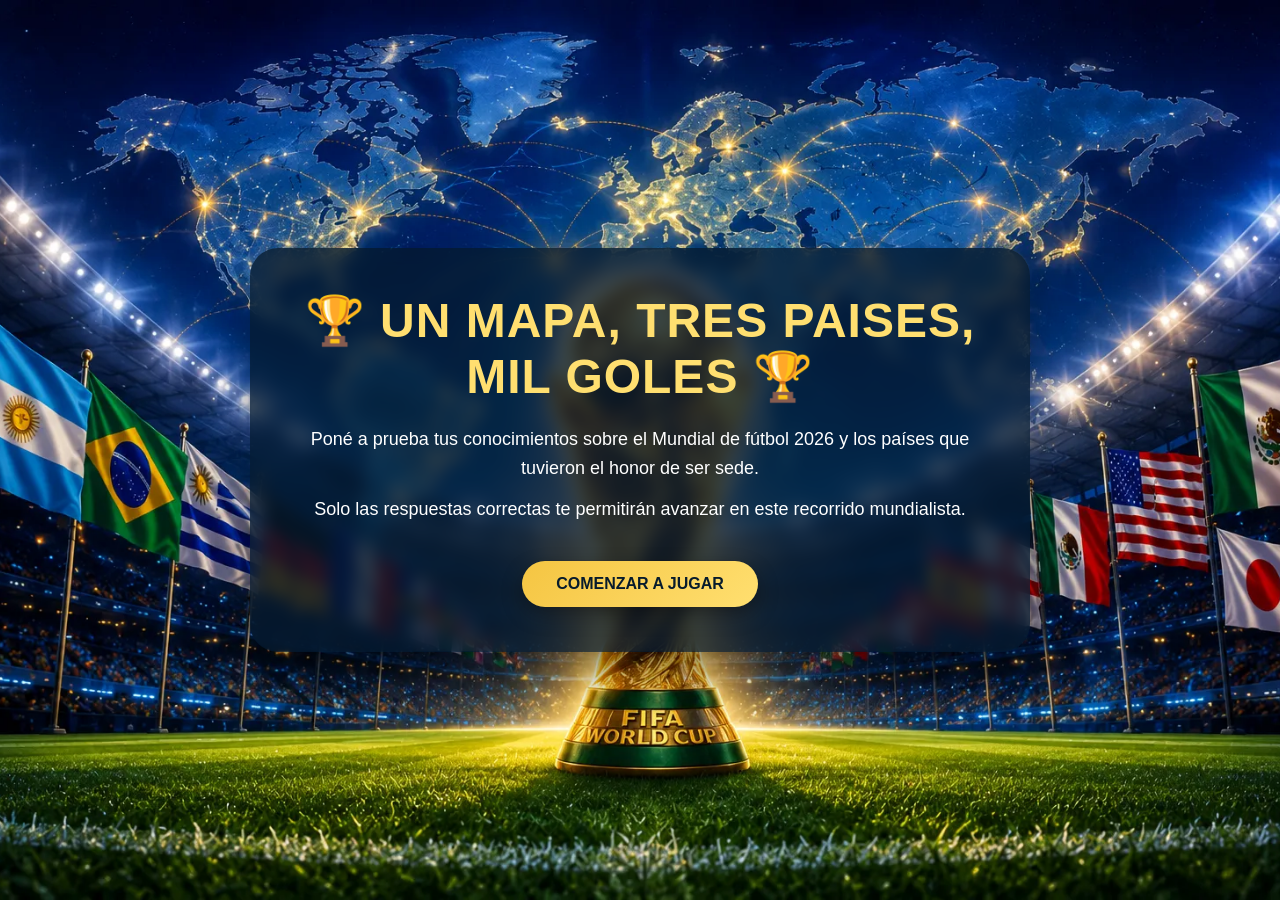
<file: index.html>
<!DOCTYPE html>
<html lang="es">

<head>

    <meta charset="UTF-8">

    <meta name="viewport" content="width=device-width, initial-scale=1.0">

    <title>Camino al Mundial</title>

    <link rel="stylesheet" href="./css/styles.css">

</head>

<body class="pagina-bienvenida">

    <main class="pantalla-bienvenida">

        <div class="overlay">

            <div class="contenido">

                <h1>🏆 UN MAPA, TRES PAISES, MIL GOLES 🏆</h1>

                <p>
                    Poné a prueba tus conocimientos sobre el Mundial de fútbol 2026
                    y los países que tuvieron el honor de ser sede.
                </p>

                <p>
                    Solo las respuestas correctas te permitirán avanzar
                    en este recorrido mundialista.
                </p>

                <a href="./preguntas.html" class="btn-comenzar">
                    COMENZAR A JUGAR
                </a>

            </div>

        </div>


    </main>

</body>

</html>
</file>
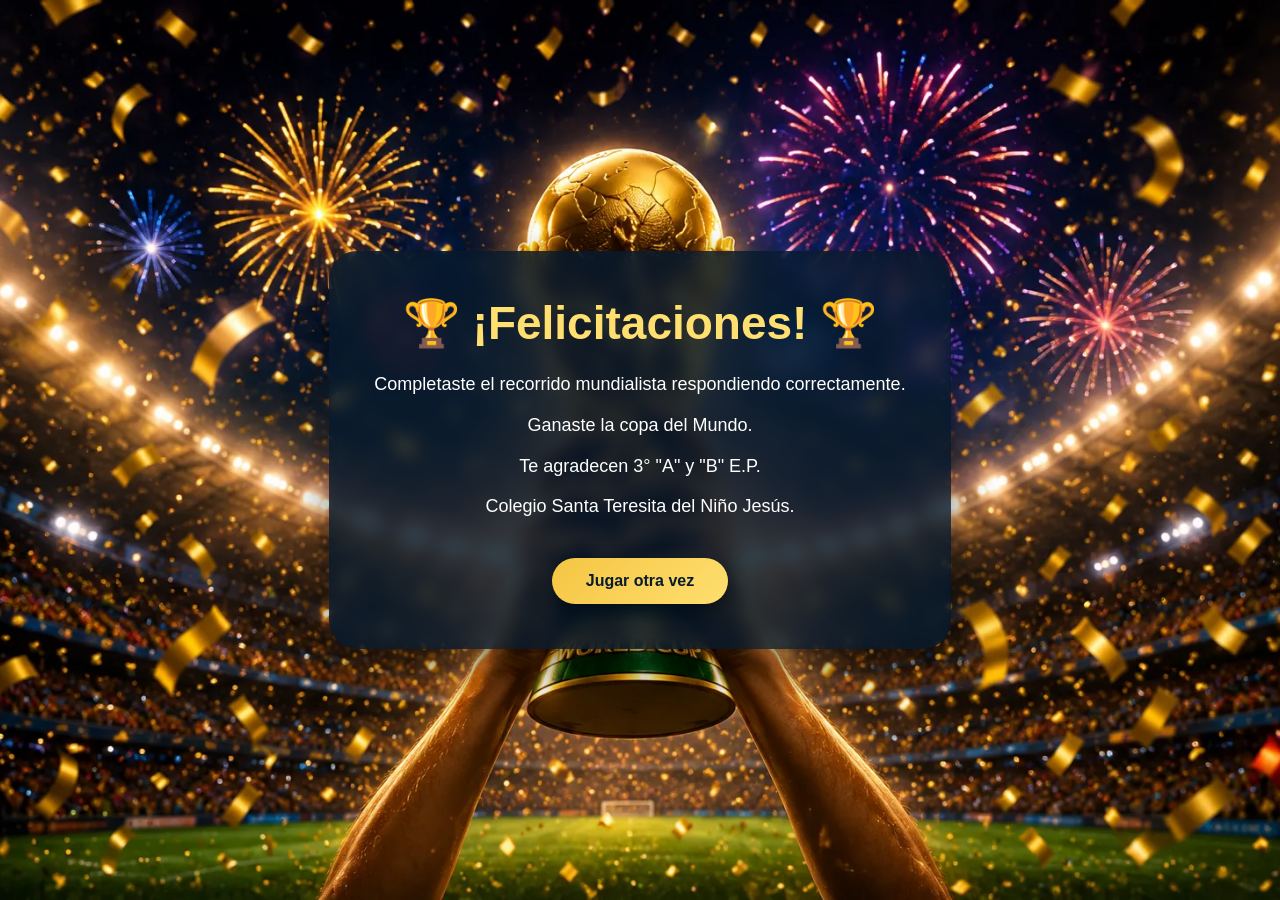
<file: final.html>
<!DOCTYPE html>
<html lang="es">

<head>

    <meta charset="UTF-8">
    <meta name="viewport" content="width=device-width, initial-scale=1.0">
    <title>Camino al Mundial - Final</title>
    <link rel="stylesheet" href="./css/styles.css">

</head>

<body class="pagina-final">

    <main class="pantalla-final">

        <section class="contenido-final">

            <h1>🏆 ¡Felicitaciones! 🏆</h1>

            <p>
                Completaste el recorrido mundialista respondiendo correctamente.
            </p>

            <p>
                Ganaste la copa del Mundo.
            </p>

            <p> 
                Te agradecen 3° "A" y "B" E.P. 
            </p>
            <P>
                Colegio Santa Teresita del Niño Jesús.
            </P>

            <a href="index.html" class="btn-comenzar">
                Jugar otra vez
            </a>

        </section>

    </main>

</body>

</html>
</file>
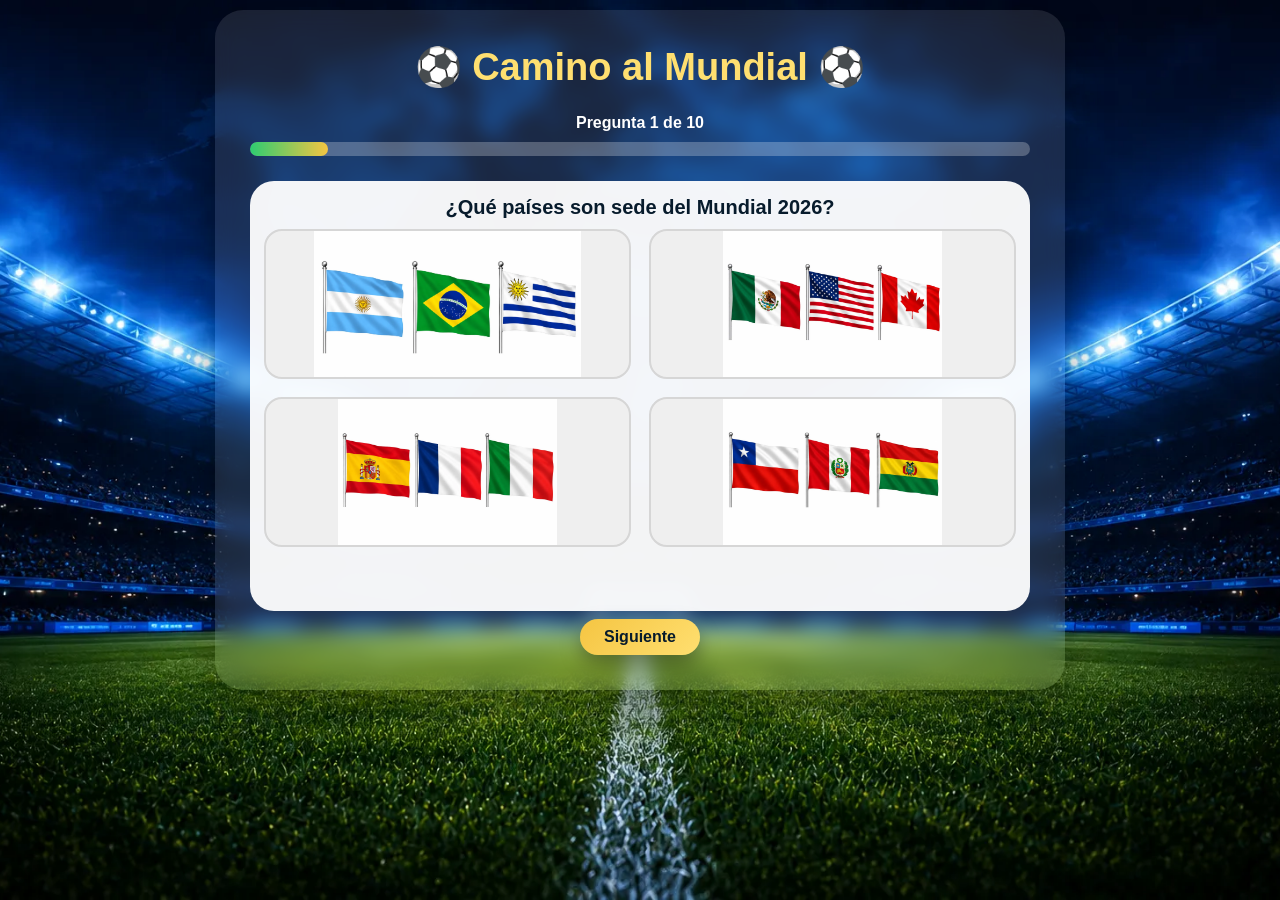
<file: preguntas.html>
<!DOCTYPE html>
<html lang="es">

<head>

    <meta charset="UTF-8">

    <meta name="viewport"
          content="width=device-width, initial-scale=1.0">

    <title>Camino al Mundial - Preguntas</title>

    <link rel="stylesheet"
          href="./css/styles.css">

</head>

<body class="pagina-preguntas">

    <main class="pantalla-preguntas">

        <section class="contenedor-juego">

            <h1>⚽ Camino al Mundial ⚽</h1>

            <div class="progreso">

                <p id="contador">
                    Pregunta 1 de 10
                </p>

                <div class="barra-progreso">

                    <div id="avance"></div>

                </div>

            </div>

            <div class="pregunta-card">

                <h2 id="pregunta">
                    Aquí aparecerá la pregunta
                </h2>

                <div id="opciones"
                     class="opciones">

                    <button class="opcion">
                        Opción 1
                    </button>

                    <button class="opcion">
                        Opción 2
                    </button>

                    <button class="opcion">
                        Opción 3
                    </button>

                    <button class="opcion">
                        Opción 4
                    </button>

                </div>

                <p id="mensaje">
                    <!-- Correcto o Incorrecto -->
                </p>

            </div>

            <div class="acciones">

                <button id="btn-siguiente">
                    Siguiente
                </button>

            </div>

        </section>

    </main>

    <script src="./js/main.js"></script>

</body>

</html>
</file>
<file: css/styles.css>
/* RESET GENERAL */
* {
    margin: 0;
    padding: 0;
    box-sizing: border-box;
}

body {
    font-family: "Poppins", Arial, sans-serif;
    min-height: 100vh;
    color: #ffffff;
    background-color: #071b2c;
}

/* BOTONES GENERALES */
a,
button {
    font-family: inherit;
}

.btn-comenzar,
#btn-siguiente {
    display: inline-block;
    margin-top: 25px;
    padding: 14px 34px;
    border: none;
    border-radius: 30px;
    background: linear-gradient(135deg, #f5c542, #ffdf70);
    color: #071b2c;
    font-size: 16px;
    font-weight: 700;
    text-decoration: none;
    cursor: pointer;
    transition: 0.3s ease;
    box-shadow: 0 8px 20px rgba(0, 0, 0, 0.35);
}

.btn-comenzar:hover,
#btn-siguiente:hover {
    transform: translateY(-3px);
    background: linear-gradient(135deg, #ffdf70, #f5c542);
}

/* ========================= */
/* INDEX - BIENVENIDA */
/* ========================= */

.pantalla-bienvenida {
    min-height: 100vh;
    background-image:
        url("../Img/bienvenido.webp");
    background-size: cover;
    background-position: center;
}

.overlay {
    min-height: 100vh;
    display: flex;
    justify-content: center;
    align-items: center;
    padding: 30px;
}

.contenido {
    max-width: 780px;
    padding: 45px;
    text-align: center;
    border-radius: 28px;
    background: rgba(5, 25, 45, 0.78);
    backdrop-filter: blur(8px);
    box-shadow: 0 20px 45px rgba(0, 0, 0, 0.45);
}

.contenido h1 {
    margin-bottom: 20px;
    font-size: 48px;
    letter-spacing: 1px;
    color: #ffdf70;
}

.contenido p {
    margin: 12px 0;
    font-size: 18px;
    line-height: 1.6;
}

/* ========================= */
/* PREGUNTAS */
/* ========================= */

.pantalla-preguntas {
    min-height: 100vh;
    height: 100vh;
    padding: 10px;
    overflow-y: auto;

    background:
        url("../Img/preguntas.webp");
    background-size: cover;
    background-position: center;
}
.contenedor-juego {
    max-width: 850px;
    margin: 0 auto;
    padding: 35px;
    border-radius: 28px;
    background: rgba(255, 255, 255, 0.10);
    backdrop-filter: blur(10px);
    box-shadow: 0 18px 45px rgba(0, 0, 0, 0.35);
}

.contenedor-juego h1 {
    text-align: center;
    margin-bottom: 25px;
    font-size: 38px;
    color: #ffdf70;
}

.progreso {
    margin-bottom: 25px;
}

#contador {
    margin-bottom: 10px;
    font-weight: 600;
    text-align: center;
}

.barra-progreso {
    width: 100%;
    height: 14px;
    border-radius: 20px;
    background-color: rgba(255, 255, 255, 0.25);
    overflow: hidden;
}

#avance {
    width: 10%;
    height: 100%;
    border-radius: 20px;
    background: linear-gradient(90deg, #2ecc71, #f5c542);
    transition: width 0.3s ease;
}

.pregunta-card {
    padding: 14px;
    border-radius: 24px;
    background-color: rgba(255, 255, 255, 0.95);
    color: #071b2c;
    text-align: center;
}

#pregunta {
    margin-bottom: 10px;
    font-size: 20px;
    line-height: 1.2;
}

.opciones {
    display: grid;
    grid-template-columns: 1fr 1fr;
    gap: 18px;
}

.opcion {
    padding: 0;
    border: 2px solid #d6d6d6;
    border-radius: 18px;
    overflow: hidden;

    display: flex;
    flex-direction: column;

    height: 150px;
}

.opcion:hover {
    transform: scale(1.03);
    border-color: #f5c542;
    background-color: #fff6d6;
}

.opcion.seleccionada {
    border-color: #f5c542;
    background-color: #ffefaa;
}

.opcion.correcta {
    border-color: #2ecc71;
    background-color: #d8f8e5;
}

.opcion.incorrecta {
    border-color: #e74c3c;
    background-color: #ffd9d4;
}

#mensaje {
    min-height: 28px;
    margin-top: 22px;
    font-size: 18px;
    font-weight: 700;
}

.acciones {
    text-align: center;
}

.opcion img {

    width: 100%;
    height: 100%;
    object-fit: contain;
    margin: 0;

}

.opcion span {

    display: none;

}

#btn-siguiente {
    margin-top: 8px;
    padding: 9px 24px;
}


/* ========================= */
/* FINAL */
/* ========================= */

.pantalla-final {
    min-height: 100vh;
    display: flex;
    justify-content: center;
    align-items: center;
    padding: 30px;
    background:
        url("../Img/final.webp");
    background-size: cover;
    background-position: center;
}

.contenido-final {
    max-width: 700px;
    padding: 45px;
    text-align: center;
    border-radius: 28px;
    background: rgba(5, 25, 45, 0.82);
    backdrop-filter: blur(8px);
    box-shadow: 0 20px 45px rgba(0, 0, 0, 0.45);
}

.contenido-final h1 {
    margin-bottom: 20px;
    font-size: 46px;
    color: #ffdf70;
}

.contenido-final p {
    margin: 12px 0;
    font-size: 18px;
    line-height: 1.6;
}

/* ========================= */
/* RESPONSIVE */
/* ========================= */

@media (max-width: 768px) {

    .contenido,
    .contenido-final,
    .contenedor-juego {
        padding: 28px;
    }

    .contenido h1,
    .contenido-final h1 {
        font-size: 34px;
    }

    .contenedor-juego h1 {
        font-size: 30px;
    }

    #pregunta {
        font-size: 22px;
    }

    .opciones {
        grid-template-columns: 1fr;
    }

    .btn-comenzar,
    #btn-siguiente {
        width: 100%;
        text-align: center;
    }
}



/* RESPONSIVE */

/* Tablets */
@media (max-width: 900px) {
    .contenedor,
    .quiz-container {
        width: 90%;
        padding: 20px;
    }

    #opciones {
        grid-template-columns: repeat(2, 1fr);
        gap: 15px;
    }

    .opcion img {
        max-width: 180px;
    }
}

/* Celulares */
@media (max-width: 600px) {
    body {
        padding: 10px;
    }

    .contenedor,
    .quiz-container {
        width: 100%;
        padding: 15px;
    }

    #pregunta {
        font-size: 1.3rem;
        text-align: center;
    }

    #contador {
        font-size: 0.9rem;
    }

    #opciones {
        grid-template-columns: 1fr;
        gap: 12px;
    }

    .opcion {
        width: 100%;
        padding: 12px;
    }

    .opcion img {
        max-width: 160px;
        height: auto;
    }

    .opcion span {
        font-size: 0.95rem;
    }

    #btn-siguiente {
        width: 100%;
        font-size: 1rem;
        padding: 12px;
    }

    .footer {
        font-size: 0.85rem;
        padding: 12px;
    }
}

/* Celulares muy chicos */
@media (max-width: 380px) {
    #pregunta {
        font-size: 1.1rem;
    }

    .opcion img {
        max-width: 130px;
    }

    .opcion span {
        font-size: 0.85rem;
    }
}
</file>
